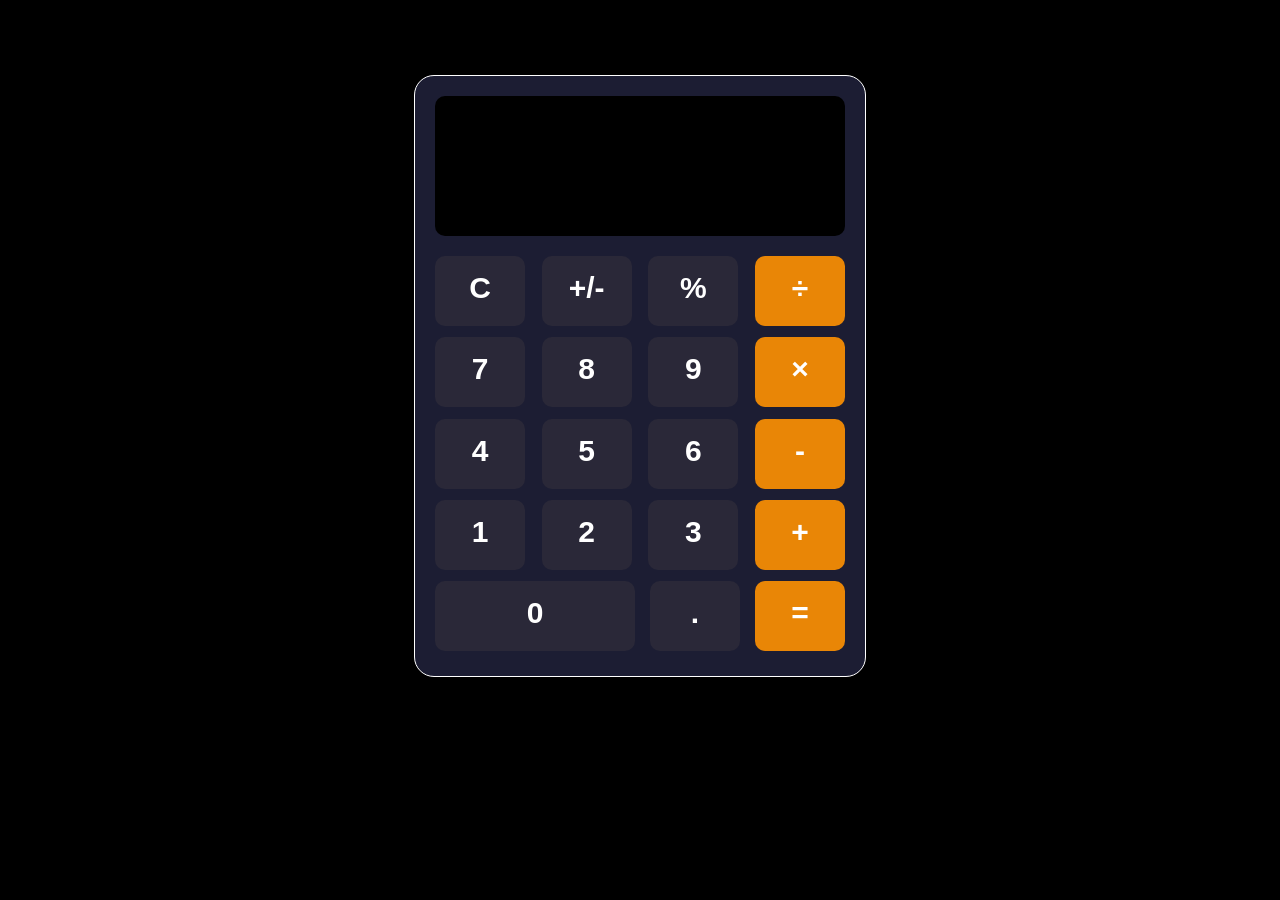
<file: index.html>
<!DOCTYPE html><html lang="en" data-beasties-container><head>
  <meta charset="utf-8">
  <title>Calculator</title>
  <base href="/">
  <meta name="viewport" content="width=device-width, initial-scale=1">
  <link rel="icon" type="image/x-icon" href="favicon.ico">
<style>*{margin:0;padding:0}body{position:relative;top:75px;display:flex;justify-content:center;background-color:#000}
</style><link rel="stylesheet" href="styles-4O73SRUF.css" media="print" onload="this.media='all'"><noscript><link rel="stylesheet" href="styles-4O73SRUF.css"></noscript><style ng-app-id="ng">*[_ngcontent-ng-c858134714]{margin:0;padding:0}body[_ngcontent-ng-c858134714]{position:relative;top:75px;display:flex;justify-content:center;background-color:#000}#mainFrame[_ngcontent-ng-c858134714]{display:flex;flex-direction:column;justify-content:space-between;border-radius:20px;border:1px solid white;width:450px;height:600px;background-color:#1c1d33}#resultDisplay[_ngcontent-ng-c858134714]{overflow:hidden;position:relative;top:20px;left:20px;border-radius:10px;width:410px;height:140px;background-color:#000;display:flex;justify-content:right;font-size:35px}#resultDisplay[_ngcontent-ng-c858134714]   h1[_ngcontent-ng-c858134714]{position:relative;top:50px;right:20px;color:#fff;font-family:Lucida Sans,Lucida Sans Regular,Lucida Grande,Lucida Sans Unicode,Geneva,Verdana,sans-serif}#allButtonsContainer[_ngcontent-ng-c858134714]{display:flex;flex-direction:column;justify-content:space-between;align-self:center;width:410px;position:relative;bottom:20px;height:400px}#buttonLine1[_ngcontent-ng-c858134714], #buttonLine2[_ngcontent-ng-c858134714], #buttonLine3[_ngcontent-ng-c858134714], #buttonLine4[_ngcontent-ng-c858134714], #buttonLine5[_ngcontent-ng-c858134714]{height:75px;box-sizing:border-box;display:flex;justify-content:space-between}#btn1[_ngcontent-ng-c858134714], #btn2[_ngcontent-ng-c858134714], #btn3[_ngcontent-ng-c858134714], #btn4[_ngcontent-ng-c858134714]{justify-content:center;padding:15px;display:flex;box-sizing:border-box;height:70px;width:90px;border-radius:10px;font-size:15px;background-color:#2a2838}#btn4[_ngcontent-ng-c858134714]{background-color:#e98606}#btn1[_ngcontent-ng-c858134714], #btn2[_ngcontent-ng-c858134714], #btn3[_ngcontent-ng-c858134714], #btn4[_ngcontent-ng-c858134714]   h1[_ngcontent-ng-c858134714]{color:#fff;font-family:Segoe UI,Tahoma,Geneva,Verdana,sans-serif;font-weight:700}#btn5[_ngcontent-ng-c858134714], #btn6[_ngcontent-ng-c858134714], #btn7[_ngcontent-ng-c858134714], #btn8[_ngcontent-ng-c858134714]{justify-content:center;padding:15px;display:flex;box-sizing:border-box;height:70px;width:90px;border-radius:10px;font-size:15px;background-color:#2a2838}#btn5[_ngcontent-ng-c858134714], #btn6[_ngcontent-ng-c858134714], #btn7[_ngcontent-ng-c858134714], #btn8[_ngcontent-ng-c858134714]   h1[_ngcontent-ng-c858134714]{color:#fff;font-weight:700;font-family:Segoe UI,Tahoma,Geneva,Verdana,sans-serif}#btn8[_ngcontent-ng-c858134714]{background-color:#e98606}#btn9[_ngcontent-ng-c858134714], #btn10[_ngcontent-ng-c858134714], #btn11[_ngcontent-ng-c858134714], #btn12[_ngcontent-ng-c858134714]{justify-content:center;padding:15px;display:flex;box-sizing:border-box;height:70px;width:90px;border-radius:10px;font-size:15px;background-color:#2a2838}#btn9[_ngcontent-ng-c858134714], #btn10[_ngcontent-ng-c858134714], #btn11[_ngcontent-ng-c858134714], #btn12[_ngcontent-ng-c858134714]   h1[_ngcontent-ng-c858134714]{color:#fff;font-weight:700;font-family:Segoe UI,Tahoma,Geneva,Verdana,sans-serif}#btn12[_ngcontent-ng-c858134714]{background-color:#e98606}#btn13[_ngcontent-ng-c858134714], #btn14[_ngcontent-ng-c858134714], #btn15[_ngcontent-ng-c858134714], #btn16[_ngcontent-ng-c858134714]{justify-content:center;padding:15px;display:flex;box-sizing:border-box;height:70px;width:90px;border-radius:10px;font-size:15px;background-color:#2a2838}#btn13[_ngcontent-ng-c858134714], #btn14[_ngcontent-ng-c858134714], #btn15[_ngcontent-ng-c858134714], #btn16[_ngcontent-ng-c858134714]   h1[_ngcontent-ng-c858134714]{color:#fff;font-weight:700;font-family:Segoe UI,Tahoma,Geneva,Verdana,sans-serif}#btn16[_ngcontent-ng-c858134714]{background-color:#e98606}#btn17[_ngcontent-ng-c858134714]{justify-content:center;padding:15px;display:flex;box-sizing:border-box;height:70px;width:200px;border-radius:10px;font-size:15px;background-color:#2a2838}#btn18[_ngcontent-ng-c858134714], #btn19[_ngcontent-ng-c858134714]{justify-content:center;padding:15px;display:flex;box-sizing:border-box;height:70px;width:90px;border-radius:10px;font-size:15px;background-color:#2a2838}#btn17[_ngcontent-ng-c858134714], #btn18[_ngcontent-ng-c858134714], #btn19[_ngcontent-ng-c858134714]   h1[_ngcontent-ng-c858134714]{color:#fff;font-weight:700;font-family:Segoe UI,Tahoma,Geneva,Verdana,sans-serif}#btn19[_ngcontent-ng-c858134714]{background-color:#e98606}#btn1[_ngcontent-ng-c858134714]:active, #btn2[_ngcontent-ng-c858134714]:active, #btn3[_ngcontent-ng-c858134714]:active, #btn4[_ngcontent-ng-c858134714]:active, #btn5[_ngcontent-ng-c858134714]:active, #btn6[_ngcontent-ng-c858134714]:active, #btn7[_ngcontent-ng-c858134714]:active, #btn8[_ngcontent-ng-c858134714]:active, #btn9[_ngcontent-ng-c858134714]:active, #btn10[_ngcontent-ng-c858134714]:active, #btn11[_ngcontent-ng-c858134714]:active, #btn12[_ngcontent-ng-c858134714]:active, #btn13[_ngcontent-ng-c858134714]:active, #btn14[_ngcontent-ng-c858134714]:active, #btn15[_ngcontent-ng-c858134714]:active, #btn16[_ngcontent-ng-c858134714]:active, #btn17[_ngcontent-ng-c858134714]:active, #btn18[_ngcontent-ng-c858134714]:active, #btn19[_ngcontent-ng-c858134714]:active{transform:scale(.9)}#btn1[_ngcontent-ng-c858134714], #btn2[_ngcontent-ng-c858134714], #btn3[_ngcontent-ng-c858134714], #btn4[_ngcontent-ng-c858134714], #btn5[_ngcontent-ng-c858134714], #btn6[_ngcontent-ng-c858134714], #btn7[_ngcontent-ng-c858134714], #btn8[_ngcontent-ng-c858134714], #btn9[_ngcontent-ng-c858134714], #btn10[_ngcontent-ng-c858134714], #btn11[_ngcontent-ng-c858134714], #btn12[_ngcontent-ng-c858134714], #btn13[_ngcontent-ng-c858134714], #btn14[_ngcontent-ng-c858134714], #btn15[_ngcontent-ng-c858134714], #btn16[_ngcontent-ng-c858134714], #btn17[_ngcontent-ng-c858134714], #btn18[_ngcontent-ng-c858134714], #btn19[_ngcontent-ng-c858134714]{transition:transform .1s}</style></head>
<body><!--nghm--><script type="text/javascript" id="ng-event-dispatch-contract">(()=>{function p(t,n,r,o,e,i,f,m){return{eventType:t,event:n,targetElement:r,eic:o,timeStamp:e,eia:i,eirp:f,eiack:m}}function u(t){let n=[],r=e=>{n.push(e)};return{c:t,q:n,et:[],etc:[],d:r,h:e=>{r(p(e.type,e,e.target,t,Date.now()))}}}function s(t,n,r){for(let o=0;o<n.length;o++){let e=n[o];(r?t.etc:t.et).push(e),t.c.addEventListener(e,t.h,r)}}function c(t,n,r,o,e=window){let i=u(t);e._ejsas||(e._ejsas={}),e._ejsas[n]=i,s(i,r),s(i,o,!0)}window.__jsaction_bootstrap=c;})();
</script><script>window.__jsaction_bootstrap(document.body,"ng",["click"],[]);</script>
  <app-root ng-version="22.1.7" _nghost-ng-c858134714 ngh="0" ng-server-context="ssg"><div _ngcontent-ng-c858134714 id="mainFrame"><div _ngcontent-ng-c858134714 id="resultDisplay"><h1 _ngcontent-ng-c858134714><!--ngetn--></h1></div><div _ngcontent-ng-c858134714 id="allButtonsContainer"><div _ngcontent-ng-c858134714 id="buttonLine1"><div _ngcontent-ng-c858134714 id="btn1" jsaction="click:;"><h1 _ngcontent-ng-c858134714>C</h1></div><div _ngcontent-ng-c858134714 id="btn2" jsaction="click:;"><h1 _ngcontent-ng-c858134714>+/-</h1></div><div _ngcontent-ng-c858134714 id="btn3" jsaction="click:;"><h1 _ngcontent-ng-c858134714>%</h1></div><div _ngcontent-ng-c858134714 id="btn4" jsaction="click:;"><h1 _ngcontent-ng-c858134714>÷</h1></div></div><div _ngcontent-ng-c858134714 id="buttonLine2"><div _ngcontent-ng-c858134714 id="btn5" jsaction="click:;"><h1 _ngcontent-ng-c858134714>7</h1></div><div _ngcontent-ng-c858134714 id="btn6" jsaction="click:;"><h1 _ngcontent-ng-c858134714>8</h1></div><div _ngcontent-ng-c858134714 id="btn7" jsaction="click:;"><h1 _ngcontent-ng-c858134714>9</h1></div><div _ngcontent-ng-c858134714 id="btn8" jsaction="click:;"><h1 _ngcontent-ng-c858134714>×</h1></div></div><div _ngcontent-ng-c858134714 id="buttonLine3"><div _ngcontent-ng-c858134714 id="btn9" jsaction="click:;"><h1 _ngcontent-ng-c858134714>4</h1></div><div _ngcontent-ng-c858134714 id="btn10" jsaction="click:;"><h1 _ngcontent-ng-c858134714>5</h1></div><div _ngcontent-ng-c858134714 id="btn11" jsaction="click:;"><h1 _ngcontent-ng-c858134714>6</h1></div><div _ngcontent-ng-c858134714 id="btn12" jsaction="click:;"><h1 _ngcontent-ng-c858134714>-</h1></div></div><div _ngcontent-ng-c858134714 id="buttonLine4"><div _ngcontent-ng-c858134714 id="btn13" jsaction="click:;"><h1 _ngcontent-ng-c858134714>1</h1></div><div _ngcontent-ng-c858134714 id="btn14" jsaction="click:;"><h1 _ngcontent-ng-c858134714>2</h1></div><div _ngcontent-ng-c858134714 id="btn15" jsaction="click:;"><h1 _ngcontent-ng-c858134714>3</h1></div><div _ngcontent-ng-c858134714 id="btn16" jsaction="click:;"><h1 _ngcontent-ng-c858134714>+</h1></div></div><div _ngcontent-ng-c858134714 id="buttonLine5"><div _ngcontent-ng-c858134714 id="btn17" jsaction="click:;"><h1 _ngcontent-ng-c858134714>0</h1></div><div _ngcontent-ng-c858134714 id="btn18" jsaction="click:;"><h1 _ngcontent-ng-c858134714>.</h1></div><div _ngcontent-ng-c858134714 id="btn19" jsaction="click:;"><h1 _ngcontent-ng-c858134714>=</h1></div></div></div></div></app-root>
<script src="main-ICNLOUCF.js" type="module"></script>

<script id="ng-state" type="application/json">{"__nghData__":[{}]}</script></body></html>
</file>
<file: styles-4O73SRUF.css>
*{margin:0;padding:0}body{position:relative;top:75px;display:flex;justify-content:center;background-color:#000}
</file>
